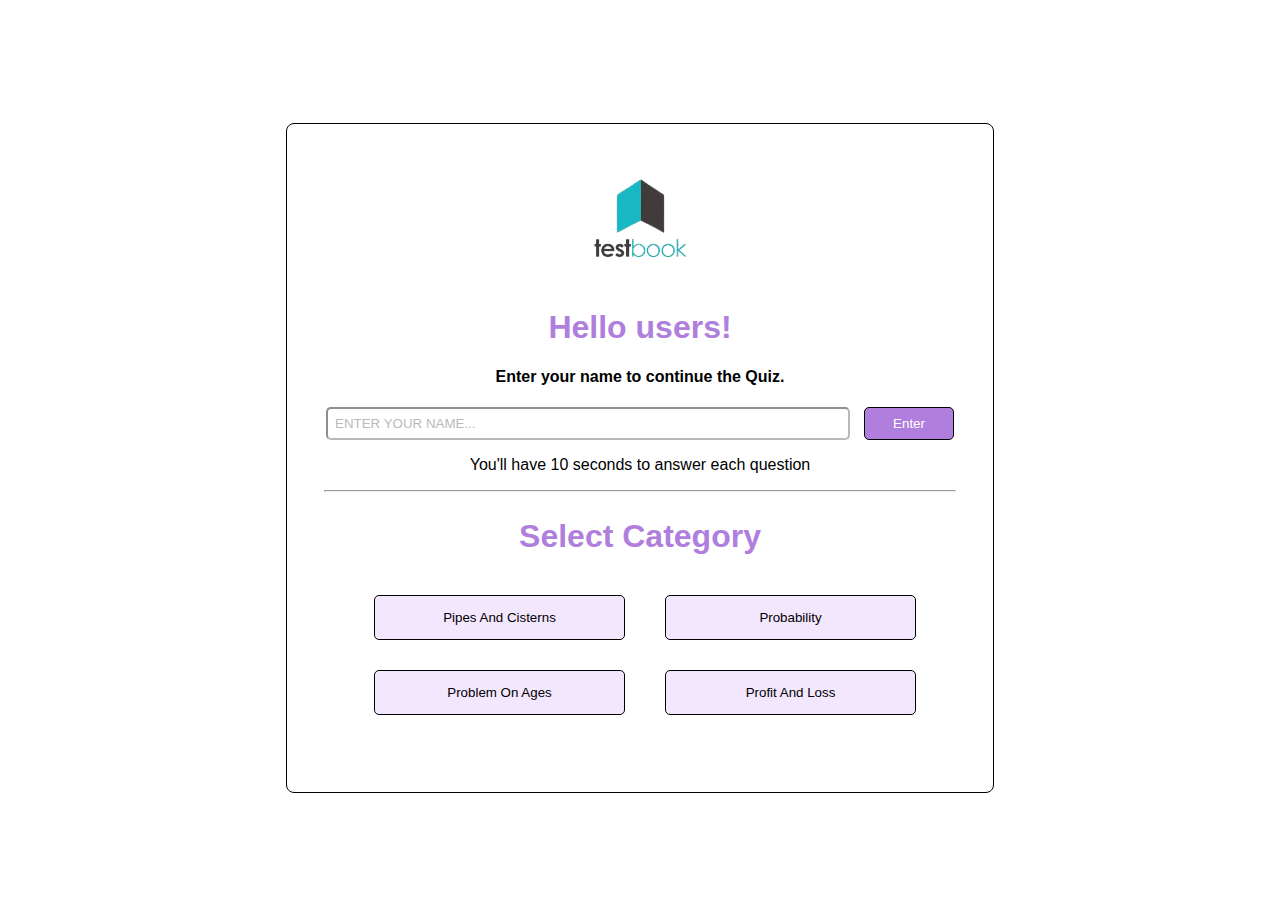
<file: index.html>
<!DOCTYPE html>
<html lang="en">
<head>
    <meta charset="UTF-8"> <!-- Character encoding for the document -->
    <meta name="viewport" content="width=device-width, initial-scale=1.0">
    <title>Quiz App</title> <!-- Title of the page -->
    <link rel="stylesheet" href="style.css"> <!-- Link to the external CSS file -->
</head>
<body>
    <!-- Main container for the home page -->
    <div class="home-page">
        <!-- Section for user name entry -->
        <section class="section-1">
            <img src="/Images/logo.png" alt="logo"> <!-- Logo image -->
            <h1>Hello users!</h1> <!-- Main heading -->
            <h4>Enter your name to continue the Quiz.</h4> <!-- Subheading -->
            <input type="text" id="name" placeholder="Enter your name..."> <!-- Input field for user name -->
            <button type="button" id="enter">Enter</button> <!-- Button to proceed with the entered name -->
            <p>You'll have 10 seconds to answer each question</p> <!-- Instructions for answering time -->
        </section>
        <hr> <!-- Horizontal rule to separate sections -->
        <!-- Section for selecting quiz categories -->
        <section class="section-2">
            <h1>Select Category</h1> <!-- Heading for category selection -->
            <div id="options">
                <!-- Buttons for different quiz categories -->
                <button type="button" class="category-btn" id="pipes">Pipes And Cisterns</button>
                <button type="button" class="category-btn" id="probability">Probability</button>
                <button type="button" class="category-btn" id="age">Problem On Ages</button>
                <button type="button" class="category-btn" id="profit">Profit And Loss</button>
            </div>
        </section>
    </div>

    <script src="script.js"></script> <!-- Link to the external JavaScript file -->
</body>
</html>
</file>
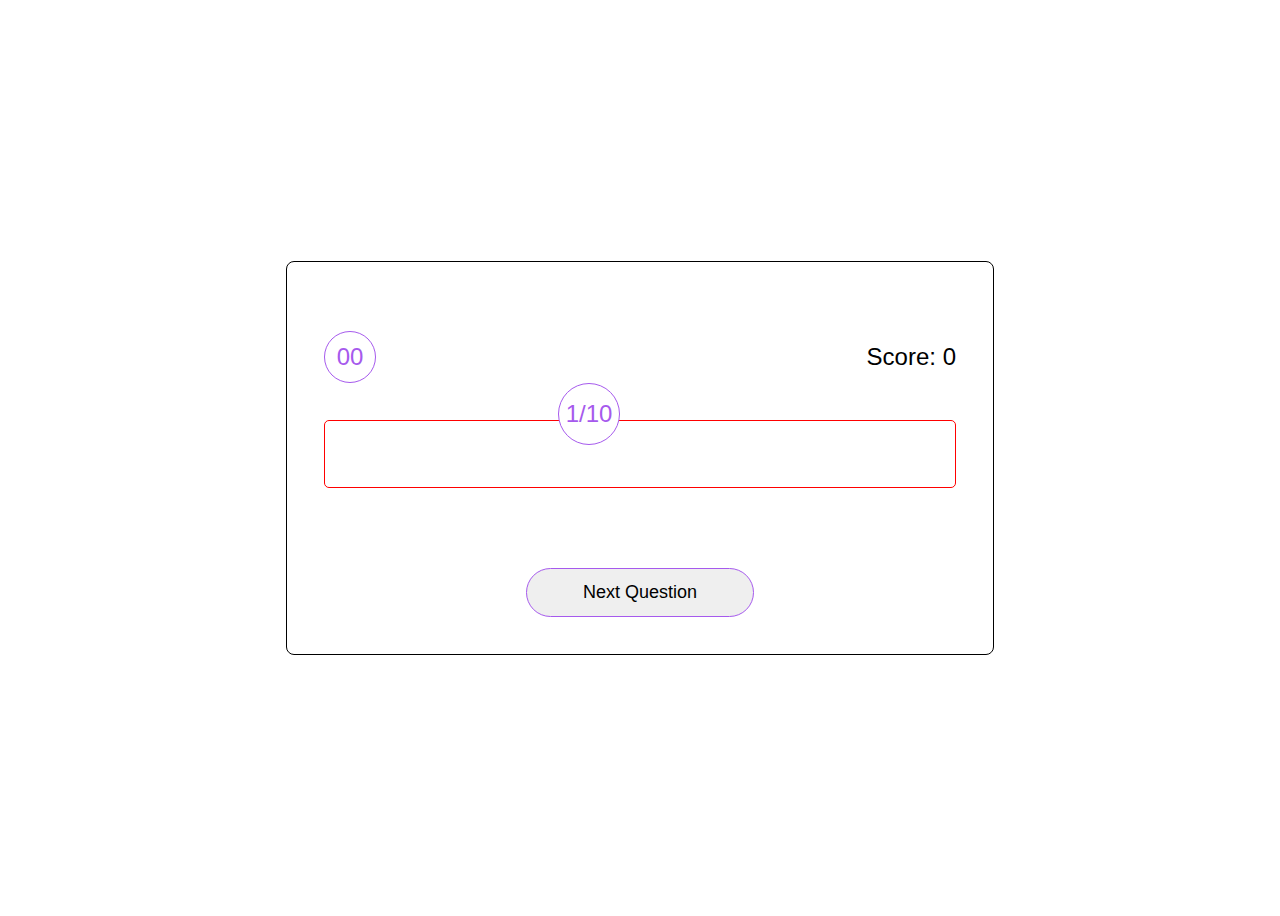
<file: quiz_page.html>
<!DOCTYPE html>
<html lang="en">
<head>
    <meta charset="UTF-8"> <!-- Character encoding for the document -->
    <meta name="viewport" content="width=device-width, initial-scale=1.0"> <!-- Responsive design for mobile devices -->
    <title>Quiz Que</title> <!-- Title of the page -->
    <link rel="stylesheet" href="style.css"> <!-- Link to the external CSS file -->
</head>
<body>
    <!-- Main container for the quiz page -->
    <div class="quiz-page">
        <!-- Paragraph to display the quiz category -->
        <p id="category-heading"></p>
        <!-- Container for timer and score -->
        <div class="items">
            <span id="timer">00</span> <!-- Timer display -->
            <span id="score">Score: 0</span> <!-- Score display -->
        </div>
        <!-- Container for the question number -->
        <div id="question-number"></div>
        <!-- Container for the quiz question text -->
        <div id="question"></div>
        <!-- Container for the answer options -->
        <div id="options"></div>
        <!-- Button to proceed to the next question -->
        <button type="button" id="next_btn">Next Question</button>
    </div>

    <!-- Link to the external JavaScript file -->
    <script src="script.js"></script>
</body>
</html>
</file>
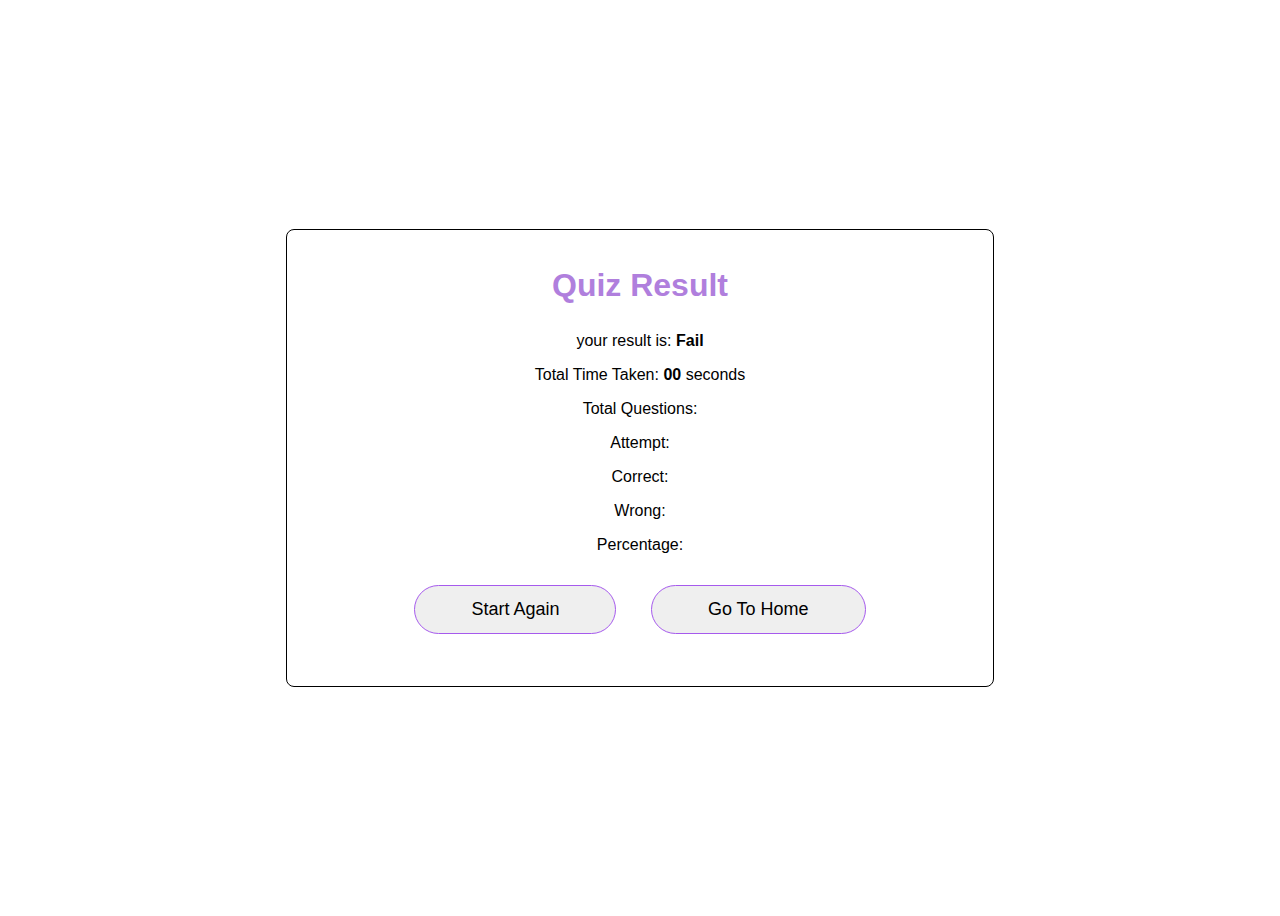
<file: quiz_result.html>
<!DOCTYPE html>
<html lang="en">
<head>
    <meta charset="UTF-8"> <!-- Character encoding for the document -->
    <meta name="viewport" content="width=device-width, initial-scale=1.0"> <!-- Responsive design for mobile devices -->
    <title>Quiz Result</title> <!-- Title of the page -->
    <link rel="stylesheet" href="style.css"> <!-- Link to the external CSS file -->
</head>
<body>
    <!-- Main container for the result page -->
    <div class="result-page">
        <!-- Main heading for the result page -->
        <h1>Quiz Result</h1>
        <!-- Display participant's name and result -->
        <p><span id="participant-name"></span> your result is: <span id="result"></span></p>
        <!-- Display total time taken -->
        <p>Total Time Taken: <span id="total-time"></span> seconds</p>
        <!-- Display total number of questions -->
        <p>Total Questions: <span id="total-questions"></span></p>
        <!-- Display number of attempts -->
        <p>Attempt: <span id="attempted"></span></p>
        <!-- Display number of correct answers -->
        <p>Correct: <span id="correct"></span></p>
        <!-- Display number of wrong answers -->
        <p>Wrong: <span id="wrong"></span></p>
        <!-- Display percentage of correct answers -->
        <p>Percentage: <span id="percentage"></span></p>
        <!-- Button to restart the quiz -->
        <button type="button" id="start-again">Start Again</button>
        <!-- Button to go back to the home page -->
        <button type="button" id="go-home">Go To Home</button>
    </div>

    <!-- Link to the external JavaScript file -->
    <script src="script.js"></script>
</body>
</html>
</file>
<file: style.css>
/* Basic styling for the entire page */
body {
    text-align: center; /* Center-align text and elements */
    font-family: sans-serif; /* Use a sans-serif font for the entire page */
    display: flex; /* Use flexbox layout */
    flex-direction: column; /* Arrange items in a column */
    justify-content: center; /* Center items vertically */
    align-items: center; /* Center items horizontally */
    height: 100vh; /* Full viewport height */
}

/* ------------------Home Page----------------- */

/* Container for the home page */
.home-page {
    width: 50%; /* Set width to 50% of the parent container */
    border: 1px solid #000; /* Add a solid black border */
    border-radius: 8px; /* Round the corners */
    position: relative; /* Set position relative for absolute positioning of child elements */
    padding: 37px; /* Add padding inside the container */
}

/* Styling for images on the home page */
img {
    width: 127px; /* Set width of images */
    height: 127px; /* Set height of images */
    margin-bottom: 17px; /* Add bottom margin to images*/
}

/* Styling for headings on the home page */
h1 {
    margin: 0; /* Remove default margin */
    font-size: xx-large; /* Set font size to xx-large */
    color: #b07fdd; /* Set text color */
}

/* Styling for input field in section 1 of home page */
.home-page .section-1 #name {
    width: 80%; /* Set width to 80% of the parent container */
    text-transform: uppercase; /* Transform text to uppercase */
    border-radius: 5px; /* Round the corners */
    padding: 7px; /* Add padding inside the input */
    opacity: 0.5; /* Set opacity to 0.5 */
}

/* Styling for buttons on the home page */
#enter, #pipes, #probability, #age, #profit {
    padding: 14px 28px; /* Add padding inside buttons */
    margin-left: 10px; /* Add left margin to buttons */
    border: 1px solid #000; /* Add a solid black border */
    border-radius: 5px; /* Round the corners */
    cursor: pointer; /* Show a pointer cursor on hover */
}

/* Individual button styles */
#enter {
    background-color: #b07fdd; /* Set background color */
    color: #fff; /* Set text color */
    padding: 8px 28px; /* Add padding inside the input */
}

#pipes, #probability, #age, #profit {
    background-color: #f3e7fe; /* Set background color */
    color: #000; /* Set text color */
}

/* Hover effects for buttons */
#enter:hover {
    background-color: #9b4ce6; /* Change background color on hover */
}

#pipes:hover, #probability:hover, #age:hover, #profit:hover {
    background-color: #c698f1; /* Change background color on hover */
    color: #fff; /* Change text color on hover */
}

/* Styling for options section in home page */
.section-2 #options {
    display: grid; /* Use grid layout */
    grid-template-columns: repeat(2, 1fr); /* Create two equal columns */
    gap: 30px; /* Add gap between grid items */
    padding: 40px; /* Add padding inside the section */
}

/* Styling for heading in section 2 of home page */
.section-2 h1 {
    margin-top: 26px; /* Add top margin */
}

/* -------------------Quiz Page-------------------- */

/* Container for the quiz page */
.quiz-page {
    width: 50%; /* Set width to 50% of the parent container */
    border: 1px solid #000; /* Add a solid black border */
    border-radius: 8px; /* Round the corners */
    position: relative; /* Set position relative for absolute positioning of child elements */
    padding: 37px; /* Add padding inside the container */
}

/* Styling for category heading in quiz page */
.quiz-page #category-heading {
    font-size: xx-large; /* Set font size to xx-large */
    color: #b07fdd; /* Set text color */
}

/* Styling for items section in quiz page */
.quiz-page .items {
    display: flex; /* Use flexbox layout */
    justify-content: space-between; /* Space items evenly */
    align-items: center; /* Align items vertically centered */
}

/* Styling for timer and score in items section */
.quiz-page .items #timer {
    width: 50px; /* Set width */
    height: 50px; /* Set height */
    border: 1px solid #a65aed; /* Add a solid border */
    border-radius: 50%; /* Make the timer a circle */
    display: flex; /* Use flexbox layout */
    justify-content: center; /* Center the content horizontally */
    align-items: center; /* Center the content vertically */
    font-size: x-large; /* Set font size to x-large */
    color: #a65aed; /* Set text color */
}

.quiz-page .items #score {
    font-size: x-large; /* Set font size to x-large */
}

/* Styling for question number */
.quiz-page #question-number {
    position: absolute; /* Position absolutely */
    right: 373px; /* Position from the right */
    width: 60px; /* Set width */
    height: 60px; /* Set height */
    font-size: x-large; /* Set font size to x-large */
    border: 1px solid #a65aed; /* Add a solid border */
    border-radius: 50%; /* Make it a circle */
    display: flex; /* Use flexbox layout */
    justify-content: center; /* Center content horizontally */
    align-items: center; /* Center content vertically */
    color: #a65aed; /* Set text color */
    background-color: #fff; /* Set background color */
}

/* Styling for question text */
.quiz-page #question {
    border: 1px solid red; /* Add a solid red border */
    border-radius: 5px; /* Round the corners */
    margin-top: 37px; /* Add top margin */
    padding: 33px 15px; /* Add padding inside */
    font-size: large; /* Set font size to large */
}

/* Styling for options section in quiz page */
.quiz-page #options {
    display: grid; /* Use grid layout */
    grid-template-columns: repeat(2, 1fr); /* Create two equal columns */
    gap: 32px; /* Add gap between grid items */
    padding: 40px; /* Add padding inside the section */
}

/* Styling for buttons in options section */
.quiz-page #options button {
    border: 1px solid #a65aed; /* Add a solid border */
    padding: 18px 12px; /* Add padding inside buttons */
    border-radius: 28px; /* Round the corners */
    cursor: pointer; /* Show a pointer cursor on hover */
    list-style-type: none; /* Remove default list styling */
    font-size: large; /* Set font size to large */
}

/* Hover effects for buttons in options section */
.quiz-page #options button:hover {
    background-color: #a65aed; /* Change background color on hover */
    color: #fff; /* Change text color on hover */
}

/* Styling for 'next' button */
.quiz-page #next_btn {
    border: 1px solid #a65aed; /* Add a solid border */
    border-radius: 25px; /* Round the corners */
    padding: 13px 56px; /* Add padding inside button */
    font-size: large; /* Set font size to large */
    cursor: pointer; /* Show a pointer cursor on hover */
}

/* Hover effects for 'next' button */
.quiz-page #next_btn:hover {
    background-color: #a65aed; /* Change background color on hover */
    color: #fff; /* Change text color on hover */
}

/* -------------------Result Page-------------------- */

/* Container for the result page */
.result-page {
    width: 50%; /* Set width to 50% of the parent container */
    border: 1px solid #000; /* Add a solid black border */
    border-radius: 8px; /* Round the corners */
    position: relative; /* Set position relative for absolute positioning of child elements */
    padding: 37px; /* Add padding inside the container */
}

/* Styling for heading on result page */
.result-page h1 {
    margin-bottom: 28px; /* Add bottom margin */
}

/* Styling for 'Start Again' and 'Go Home' buttons */
.result-page #start-again, #go-home {
    border: 1px solid #a65aed; /* Add a solid border */
    border-radius: 25px; /* Round the corners */
    padding: 13px 56px; /* Add padding inside buttons */
    font-size: large; /* Set font size to large */
    cursor: pointer; /* Show a pointer cursor on hover */
    margin: 15px; /* Add margin to buttons */
}

/* Hover effects for 'Start Again' and 'Go Home' buttons */
.result-page #start-again:hover, #go-home:hover {
    background-color: #a65aed; /* Change background color on hover */
    color: #fff; /* Change text color on hover */
}

/* Styling for bold text in result page */
.result-page span {
    font-weight: bold; /* Set font weight to bold */
}

/* Media queries for responsiveness*/
@media screen and (max-width: 768px) {
    .home-page, .quiz-page, .result-page {
        width: 90%; /* Set width to 90% of the parent container on screens smaller than 768px*/
    }

    .quiz-page #question-number {
        right: 20px; /* Position from the right on screens smaller than 768px*/
    }

    .quiz-page #options {
        grid-template-columns: repeat(1, 1fr); /* Create one column on screens smaller than 768px*/
    }

    .quiz-page #options button {
        width: 100%; /* Set width to 100% on screens smaller than 768px*/
    }
}
</file>
